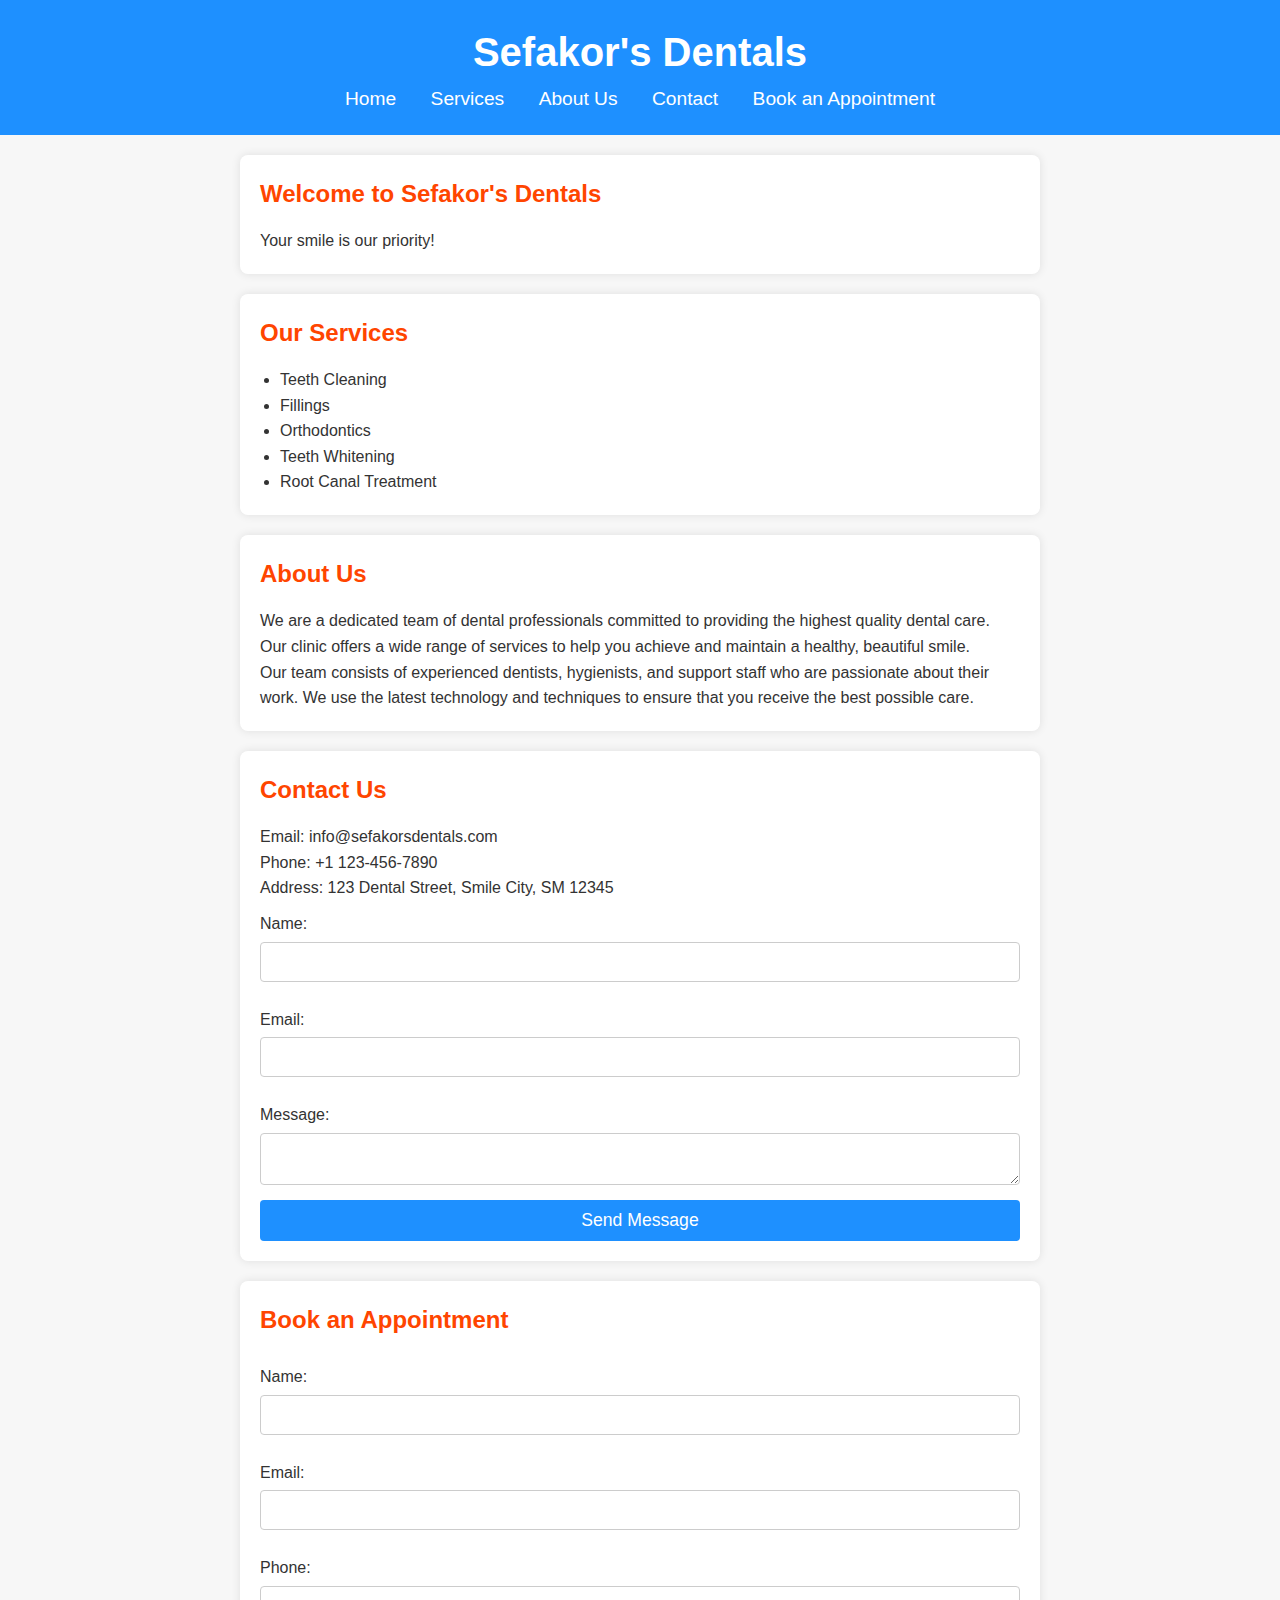
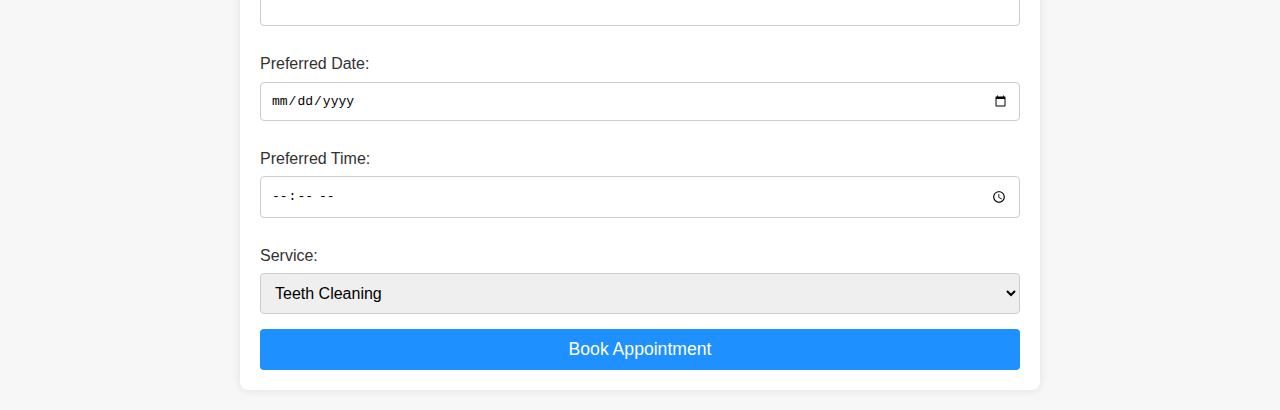
<file: index.html>
<!DOCTYPE html>
<html lang="en">
<head>
    <meta charset="UTF-8">
    <meta name="viewport" content="width=device-width, initial-scale=1.0">
    <title>Sefakor's Dentals</title>
    <link rel="stylesheet" href="styles.css">
</head>
<body>
    <header>
        <h1>Sefakor's Dentals</h1>
        <nav>
            <ul>
                <li><a href="#home">Home</a></li>
                <li><a href="#services">Services</a></li>
                <li><a href="#about">About Us</a></li>
                <li><a href="#contact">Contact</a></li>
                <li><a href="#appointments">Book an Appointment</a></li>
            </ul>
        </nav>
    </header>

    <section id="home">
        <h2>Welcome to Sefakor's Dentals</h2>
        <p>Your smile is our priority!</p>
    </section>

    <section id="services">
        <h2>Our Services</h2>
        <ul>
            <li>Teeth Cleaning</li>
            <li>Fillings</li>
            <li>Orthodontics</li>
            <li>Teeth Whitening</li>
            <li>Root Canal Treatment</li>
        </ul>
    </section>

    <section id="about">
        <h2>About Us</h2>
        <p>We are a dedicated team of dental professionals committed to providing the highest quality dental care. Our clinic offers a wide range of services to help you achieve and maintain a healthy, beautiful smile.</p>
        <p>Our team consists of experienced dentists, hygienists, and support staff who are passionate about their work. We use the latest technology and techniques to ensure that you receive the best possible care.</p>
    </section>

    <section id="contact">
        <h2>Contact Us</h2>
        <p>Email: info@sefakorsdentals.com</p>
        <p>Phone: +1 123-456-7890</p>
        <p>Address: 123 Dental Street, Smile City, SM 12345</p>
        <form action="submit_form.php" method="post">
            <label for="name">Name:</label>
            <input type="text" id="name" name="name" required>
            
            <label for="email">Email:</label>
            <input type="email" id="email" name="email" required>
            
            <label for="message">Message:</label>
            <textarea id="message" name="message" required></textarea>
            
            <button type="submit">Send Message</button>
        </form>
    </section>

    <section id="appointments">
        <h2>Book an Appointment</h2>
        <form id="appointment-form">
            <label for="name">Name:</label>
            <input type="text" id="name" name="name" required>
            
            <label for="email">Email:</label>
            <input type="email" id="email" name="email" required>
            
            <label for="phone">Phone:</label>
            <input type="tel" id="phone" name="phone" required>
            
            <label for="date">Preferred Date:</label>
            <input type="date" id="date" name="date" required>
            
            <label for="time">Preferred Time:</label>
            <input type="time" id="time" name="time" required>
            
            <label for="service">Service:</label>
            <select id="service" name="service" required>
                <option value="cleaning">Teeth Cleaning</option>
                <option value="fillings">Fillings</option>
                <option value="orthodontics">Orthodontics</option>
                <option value="whitening">Teeth Whitening</option>
                <option value="root_canal">Root Canal Treatment</option>
            </select>
            
            <button type="button" onclick="submitForm()">Book Appointment</button>
        </form>
    
        <script>
            function submitForm() {
                const form = document.getElementById('appointment-form');
                const formData = new FormData(form);
    
                const queryString = new URLSearchParams(formData).toString();
                window.location.href = `confirmation.html?${queryString}`;
            }
        </script>
    </section>
          </footer>
</body>
</html>
</file>
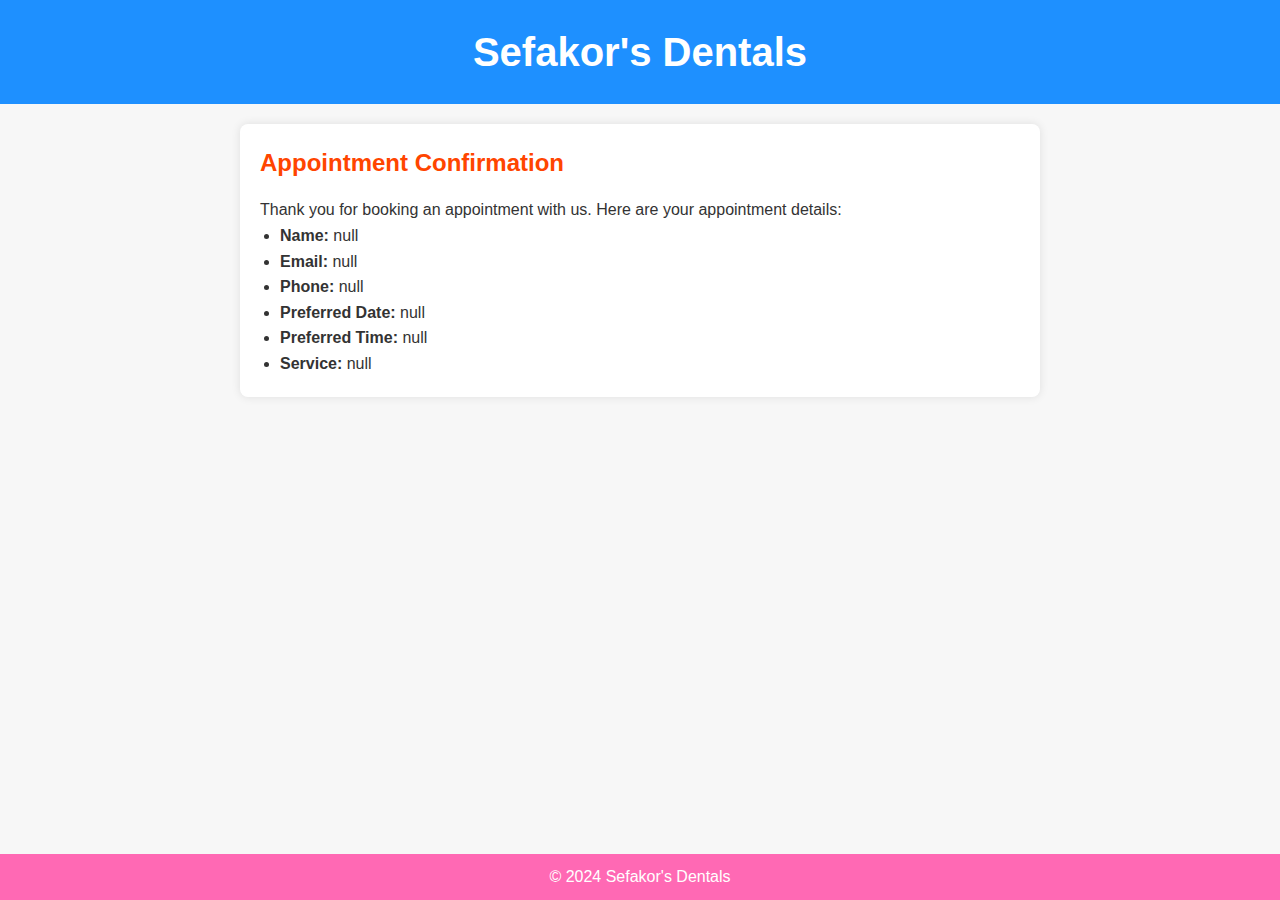
<file: confirmation.html>
<!DOCTYPE html>
<html lang="en">
<head>
    <meta charset="UTF-8">
    <meta name="viewport" content="width=device-width, initial-scale=1.0">
    <title>Appointment Confirmation - Sefakor's Dentals</title>
    <link rel="stylesheet" href="styles.css">
</head>
<body>
    <header>
        <h1>Sefakor's Dentals</h1>
    </header>

    <section id="confirmation">
        <h2>Appointment Confirmation</h2>
        <p>Thank you for booking an appointment with us. Here are your appointment details:</p>
        <ul id="appointment-details">
            <!-- Details will be populated by JavaScript -->
        </ul>
    </section>

    <footer>
        <p>© 2024 Sefakor's Dentals</p>
    </footer>

    <script>
        // Get query parameters from URL
        const urlParams = new URLSearchParams(window.location.search);
        
        // Get the appointment details
        const name = urlParams.get('name');
        const email = urlParams.get('email');
        const phone = urlParams.get('phone');
        const date = urlParams.get('date');
        const time = urlParams.get('time');
        const service = urlParams.get('service');

        // Display the appointment details
        const detailsList = document.getElementById('appointment-details');
        detailsList.innerHTML = `
            <li><strong>Name:</strong> ${name}</li>
            <li><strong>Email:</strong> ${email}</li>
            <li><strong>Phone:</strong> ${phone}</li>
            <li><strong>Preferred Date:</strong> ${date}</li>
            <li><strong>Preferred Time:</strong> ${time}</li>
            <li><strong>Service:</strong> ${service}</li>
        `;
    </script>
</body>
</html>
</file>
<file: styles.css>
/* Reset some default styles for consistency across browsers */
* {
    margin: 0;
    padding: 0;
    box-sizing: border-box;
}

body {
    font-family: 'Helvetica Neue', Helvetica, Arial, sans-serif;
    line-height: 1.6;
    background-color: #f7f7f7;
    color: #333;
}

header {
    background-color: #1E90FF; /* Blue */
    color: white;
    padding: 20px 0;
    text-align: center;
}

header h1 {
    margin: 0;
    font-size: 2.5em;
}

nav ul {
    list-style: none;
    padding: 0;
    text-align: center;
}

nav ul li {
    display: inline;
    margin: 0 15px;
}

nav ul li a {
    color: white;
    text-decoration: none;
    font-size: 1.2em;
}

nav ul li a:hover {
    text-decoration: underline;
}

section {
    padding: 20px;
    margin: 20px auto;
    max-width: 800px;
    background-color: white;
    border-radius: 8px;
    box-shadow: 0 0 10px rgba(0, 0, 0, 0.1);
}

h2 {
    color: #FF4500; /* Red */
    margin-bottom: 15px;
}

ul {
    list-style-type: disc;
    padding-left: 20px;
}

footer {
    background-color: #FF69B4; /* Cherry Pink */
    color: white;
    text-align: center;
    padding: 10px 0;
    position: fixed;
    bottom: 0;
    width: 100%;
}

form {
    display: flex;
    flex-direction: column;
}

form label {
    margin-top: 10px;
    margin-bottom: 5px;
}

form input, form textarea, form select {
    padding: 10px;
    border: 1px solid #ccc;
    border-radius: 4px;
    margin-bottom: 15px;
    font-size: 1em;
}

form button {
    padding: 10px;
    border: none;
    border-radius: 4px;
    background-color: #1E90FF; /* Blue */
    color: white;
    font-size: 1.1em;
    cursor: pointer;
    transition: background-color 0.3s ease;
}

form button:hover {
    background-color: #FF4500; /* Red */
}

@media (max-width: 600px) {
    nav ul li {
        display: block;
        margin: 10px 0;
    }

    section {
        padding: 15px;
        margin: 15px;
    }
}
</file>
